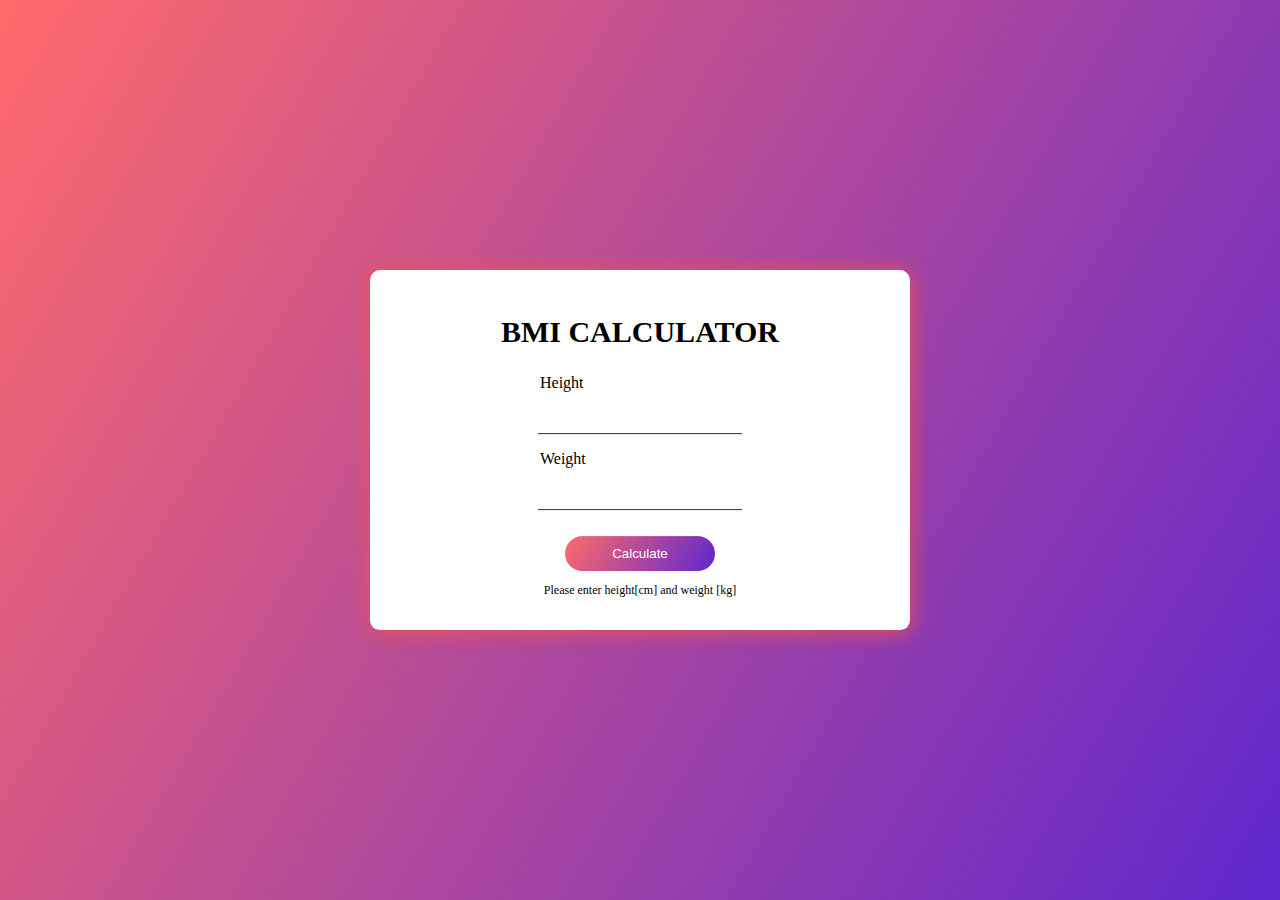
<file: Weight_Status_Calculator/index.html>
<!DOCTYPE html>
<html>
<head>
	<title>BMI CALCULATOR</title>
	<link rel="stylesheet" type="text/css" href="style.css">
</head>
<body>
	<div>
		<h2>BMI CALCULATOR</h2>
		<p class="text">Height</p>
		<input type="text" id="h" >
		<p class="text">Weight</p>
		<input type="text" id="w">
		<p id="result"></p>
		<button id="btn" onclick="bmi()">Calculate</button>
		<p id="info">Please enter height[cm] and weight [kg]</p>
	</div>
	<script type="text/javascript" src="script.js"></script>

</body>
</html>
</file>
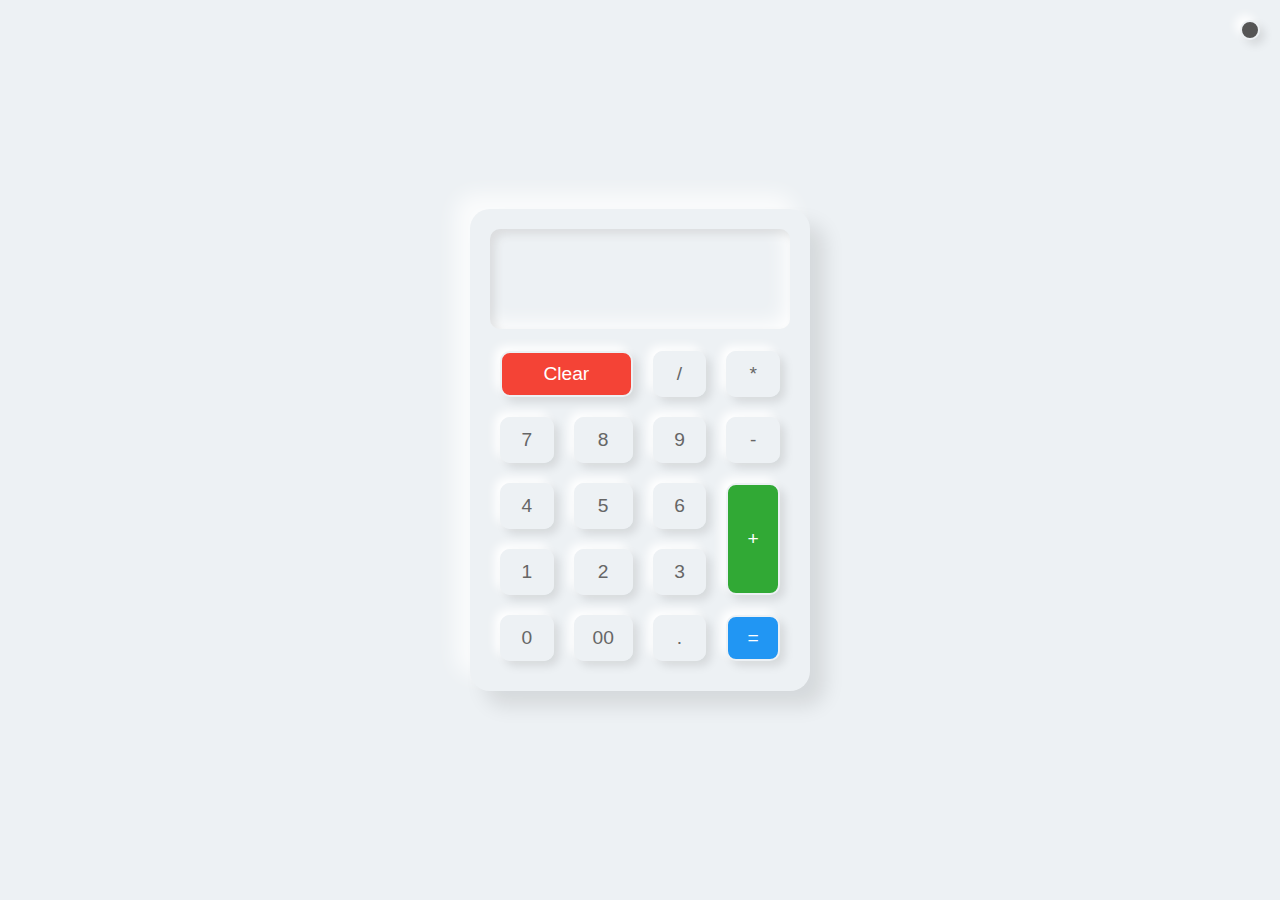
<file: Calculator/calculator.html>
<!DOCTYPE html>
<html lang="en">
  <head>
    <meta charset="UTF-8" />
    <meta name="viewport" content="width=device-width, initial-scale=1.0" />
    <title>Calculator</title>
  </head>
  <style>
    * {
      margin: 0;
      padding: 0;
      box-sizing: border-box;
      font-family: "Montserrat", sans-serif;
    }

    body {
      display: flex;
      justify-content: center;
      align-items: center;
      min-height: 100vh;
      background: #edf1f4;
    }

    .calculator {
      position: relative;
      width: 340px;
      padding: 20px;
      border-radius: 20px;
      box-shadow: 15px 15px 20px rgba(0, 0, 0, 0.1), -15px -15px 20px #fffb;
    }

    .calculator .buttons {
      position: relative;
      display: grid;
    }

    .calculator .buttons #value {
      position: relative;
      grid-column: span 4;
      user-select: none;
      overflow: none;
      width: 100%;
      text-align: end;
      color: #5166d6;
      height: 100px;
      line-height: 100px;
      box-shadow: inset 5px 5px 10px rgba(0, 0, 0, 0.1),
        inset -5px -5px 20px #fff;
      border-radius: 10px;
      margin-bottom: 12px;
      padding: 0 20px;
      font-size: 2em;
      font-weight: 500;
    }

    .calculator .buttons span {
      position: relative;
      padding: 10px;
      box-shadow: 5px 5px 10px rgba(0, 0, 0, 0.1), -5px -5px 20px #fff;
      margin: 10px;
      border-radius: 10px;
      cursor: pointer;
      user-select: none;
      min-width: 40px;
      display: flex;
      justify-content: center;
      align-items: center;
      font-size: 1.2em;
      color: #666;
      border: 2px solid #edf1f4;
      box-shadow: 5px 5px 10px rgba(0, 0, 0, 0.1), -5px -5px 10px #fff;
    }

    .calculator .buttons span:active {
      box-shadow: inset 5px 5px 10px rgba(0, 0, 0, 0.1),
        inset -5px -5px 10px #fff;
      color: #f44336;
    }

    .calculator .buttons span#clear {
      grid-column: span 2;
      background-color: #f44336;
      color: #fff;
      border: 2px solid #edf1f4;
    }

    .calculator .buttons span#plus {
      grid-row: span 2;
      background-color: #31a935;
      color: #fff;
      border: 2px solid #edf1f4;
    }

    .calculator .buttons span#equal {
      grid-row: span 2;
      background-color: #2196f3;
      color: #fff;
      border: 2px solid #edf1f4;
    }

    .calculator .buttons span#clear:active,
    .calculator .buttons span#plus:active,
    .calculator .buttons span#equal:active {
      box-shadow: 5px 5px 10px rgba(0, 0, 0, 0.1), -5px -5px 10px #fff,
        inset 5px 5px 10px rgba(0, 0, 0, 0.1);
    }

    .toggleBtn {
      position: fixed;
      top: 20px;
      right: 20px;
      width: 20px;
      height: 20px;
      border-radius: 50%;
      background: #555;
      cursor: pointer;
      border: 2px solid #edf1f4;
      box-shadow: 5px 5px 10px rgba(0, 0, 0, 0.1), -5px -5px 10px #fff;
    }

    .dark {
      background: #282c2f;
    }

    .dark .calculator {
      background: #33393e;
      box-shadow: 15px 15px 20px rgba(0, 0, 0, 0.25),
        -15px -15px 20px rgba(255, 255, 255, 0.1);
    }

    .dark .calculator .buttons #value {
      background: #33393e;
      color: #eee;
      box-shadow: inset 15px 15px 20px rgba(0, 0, 0, 0.5),
        inset -15px -15px 20px rgba(255, 255, 255, 0.1);
    }

    .dark .calculator .buttons span {
      color: #eee;
      border: 2px solid #333;
      box-shadow: 5px 5px 10px rgba(0, 0, 0, 0.25),
        -5px -5px 10px rgba(255, 255, 255, 0.1);
    }

    .dark .calculator .buttons span:active {
      box-shadow: inset 5px 5px 10px rgba(0, 0, 0, 0.25),
        inset -5px -5px 10px rgba(255, 255, 255, 0.1);
    }

    .dark .calculator .buttons span#clear,
    .dark .calculator .buttons span#plus,
    .dark .calculator .buttons span#equal {
      border: solid 2px #333;
    }

    .dark .calculator .buttons span#clear:active,
    .dark .calculator .buttons span#plus:active,
    .dark .calculator .buttons span#equal:active {
      box-shadow: inset 5px 5px 10px rgba(0, 0, 0, 0.1);
    }

    .dark .toggleBtn {
      background: #edf1f4;
      border: 2px solid #333;
      box-shadow: 5px 5px 10px rgba(0, 0, 0, 0.25),
        -5px -5px 10px rgba(255, 255, 255, 0.25);
    }
  </style>
  <body>
    <div class="toggleBtn"></div>
    <div class="calculator">
      <div class="buttons">
        <h2 id="value"></h2>
        <span id="clear">Clear</span>
        <span>/</span>
        <span>*</span>
        <span>7</span>
        <span>8</span>
        <span>9</span>
        <span>-</span>
        <span>4</span>
        <span>5</span>
        <span>6</span>
        <span id="plus">+</span>
        <span>1</span>
        <span>2</span>
        <span>3</span>
        <span>0</span>
        <span>00</span>
        <span>.</span>
        <span id="equal">=</span>
      </div>
    </div>

    <script>
      let buttons = document.querySelector(".buttons");
      let btn = document.querySelectorAll("span");
      let value = document.getElementById("value");
      let toggleBtn = document.querySelector(".toggleBtn");
      let body = document.querySelector("body");

      for (let i = 0; i < btn.length; i++) {
        btn[i].addEventListener("click", function () {
          if (this.innerHTML == "=") {
            value.innerHTML = eval(value.innerHTML);
          } else {
            if (this.innerHTML == "Clear") {
              value.innerHTML = "";
            } else {
              value.innerHTML += this.innerHTML;
            }
          }
        });
      }

      toggleBtn.onclick = function () {
        body.classList.toggle("dark");
      };
    </script>
  </body>
</html>
</file>
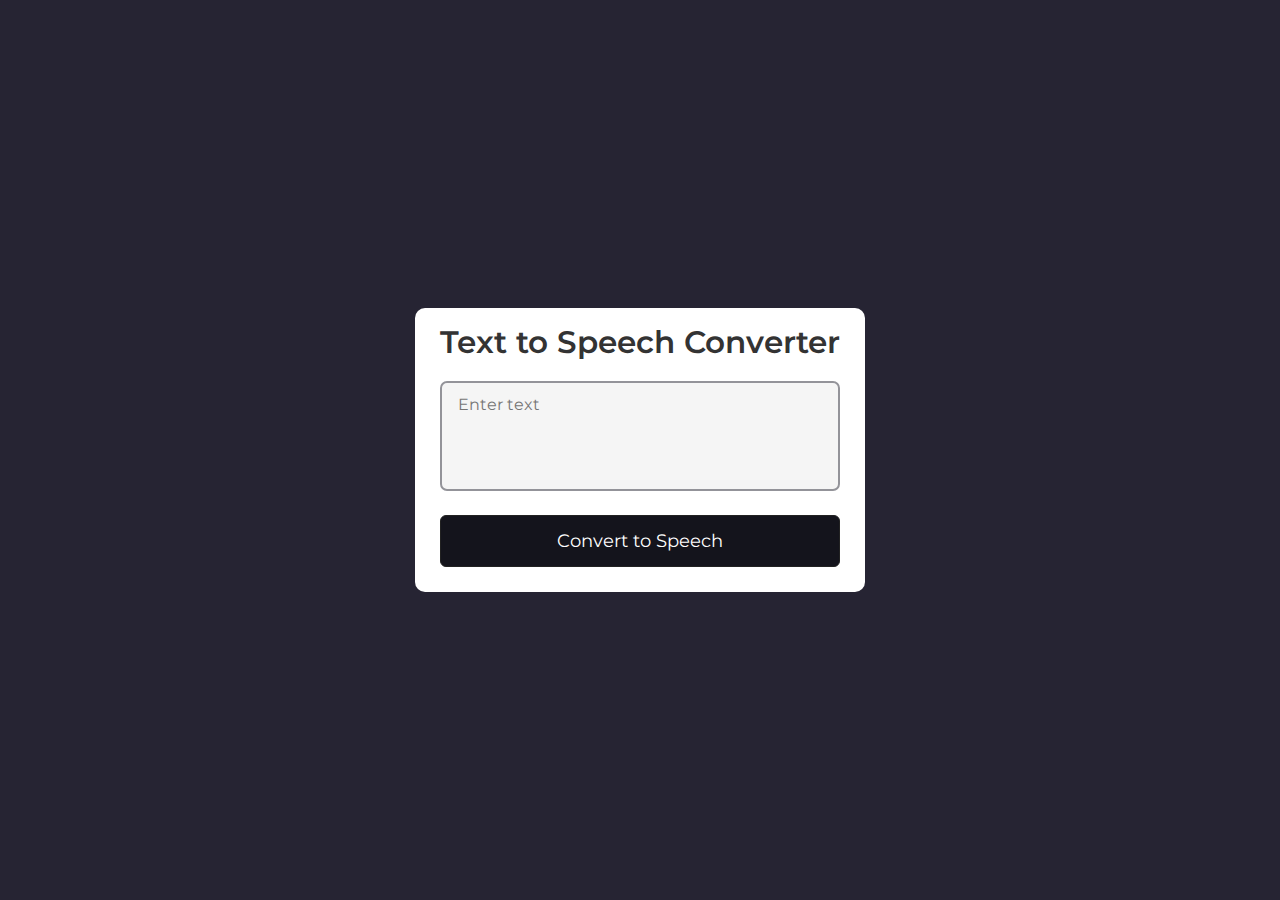
<file: Text-to-Speech/text-to-speech.html>
<!DOCTYPE html>
<html lang="en">
  <head>
    <meta charset="UTF-8" />
    <meta name="viewport" content="width=device-width, initial-scale=1.0" />
    <title>Document</title>
  </head>
  <style>
    @import url("https://fonts.googleapis.com/css2?family=Montserrat:wght@200;300;400;500;600;700&display=swap");

    * {
      margin: 0;
      padding: 0;
      box-sizing: border-box;
      font-family: "Montserrat", sans-serif;
    }

    body {
      height: 100vh;
      display: flex;
      align-items: center;
      justify-content: center;
      background: #262433; /* linear-gradient(180deg, #111 50%, #a86243 50%); */
      color: #333;
    }

    .container {
      position: relative;
      max-width: 450px;
      width: 100%;
      border-radius: 10px;
      padding: 15px 25px 25px;
      background: #fff;
      /*  box-shadow: 0 8px 25px rgba(0, 0, 0, 0.4); */
    }

    header {
      font-size: 30.5px;
      color: #333;
      font-weight: 600;
      text-align: center;
    }

    textarea {
      width: 100%;
      height: 110px;
      border-radius: 7px;
      margin: 20px 0;
      padding: 12px 16px;
      font-size: 16px;
      resize: none;
      outline: none;
      border: 2px solid #939399;
      background: #f5f5f5;
      color: #222;
    }

    button {
      width: 100%;
      padding: 14px 0;
      border: none;
      border-radius: 6px;
      color: #fff;
      border: 1px solid #222;
      font-size: 18px;
      background: #14141c;
      cursor: pointer;
      transition: background-color 0.3s ease;
    }

    button:hover {
      background: #17171f;
    }

    button:active {
      transform: scale(0.97);
    }
  </style>

  <body>
    <div class="container">
      <header>Text to Speech Converter</header>
      <textarea placeholder="Enter text"></textarea>
      <button>Convert to Speech</button>
    </div>
    <script>
      const textarea = document.querySelector("textarea");
      const button = document.querySelector("button");
      let isSpeaking = true;

      const textToSpeech = () => {
        const synth = window.speechSynthesis;
        const text = textarea.value;

        if (!synth.speaking && text) {
          const utternace = new SpeechSynthesisUtterance(text);
          synth.speak(utternace);
        }

        if (text.length > 50) {
          if (synth.speaking && isSpeaking) {
            button.innerText = "Pause";
            synth.resume();
            isSpeaking = false;
          } else {
            button.innerText = "Resume";
            synth.pause();
            isSpeaking = true;
          }
        } else {
          isSpeaking = false;
          button.innerText = "Speaking";
        }

        setInterval(() => {
          if (!synth.speaking && !isSpeaking) {
            isSpeaking = true;
            button.innerText = "Convert to Speech";
          }
        });
      };

      button.addEventListener("click", textToSpeech);
    </script>
  </body>
</html>
</file>
<file: Weight_Status_Calculator/style.css>
body{
	margin: 0;
	padding: 0;
	text-align: center;
	background-image: linear-gradient(120deg,#ff6b6b,#5f27cd);
	min-height: 100vh;

}
div{
	width: 500px;
	position: absolute;
	top: 50%;
	left: 50%;
	background-color: #fff;
	transform: translate(-50%,-50%);
	padding: 20px;
	border-radius: 10px;
	box-shadow: 1px 1px 20px #ee5253;

}
h2{
	font-size: 30px;
	font-weight: 600;
}
.text{
	text-align: left;
	margin-left: 150px;
}
#w,#h{
	color:#222f3e;
	text-align: left;
	font-size: 20px;
	font-weight: 200;
	outline: none;
	border:none;
	background: none;
	border-bottom: 1px solid #341f97;
	width: 200px;
}
#w:focus,#h:focus{
	border-bottom: 2px solid #841f97;
	width: 300px;
	transition: .5s;
}

#result{
	color:#341f97;
}
#btn{
	margin-top: 10px;
	border:none;
	color: #fff;
	background-image: linear-gradient(120deg,#ff6b6b,#5f27cd);
	width: 150px;
	padding: 10px;
	border-radius: 30px;
	outline: none;
	cursor: pointer;
}
#btn:hover{
	box-shadow: 1px 1px 10px  #341f97; 

}
#info{
	font-size: 12px;
	
}
</file>
